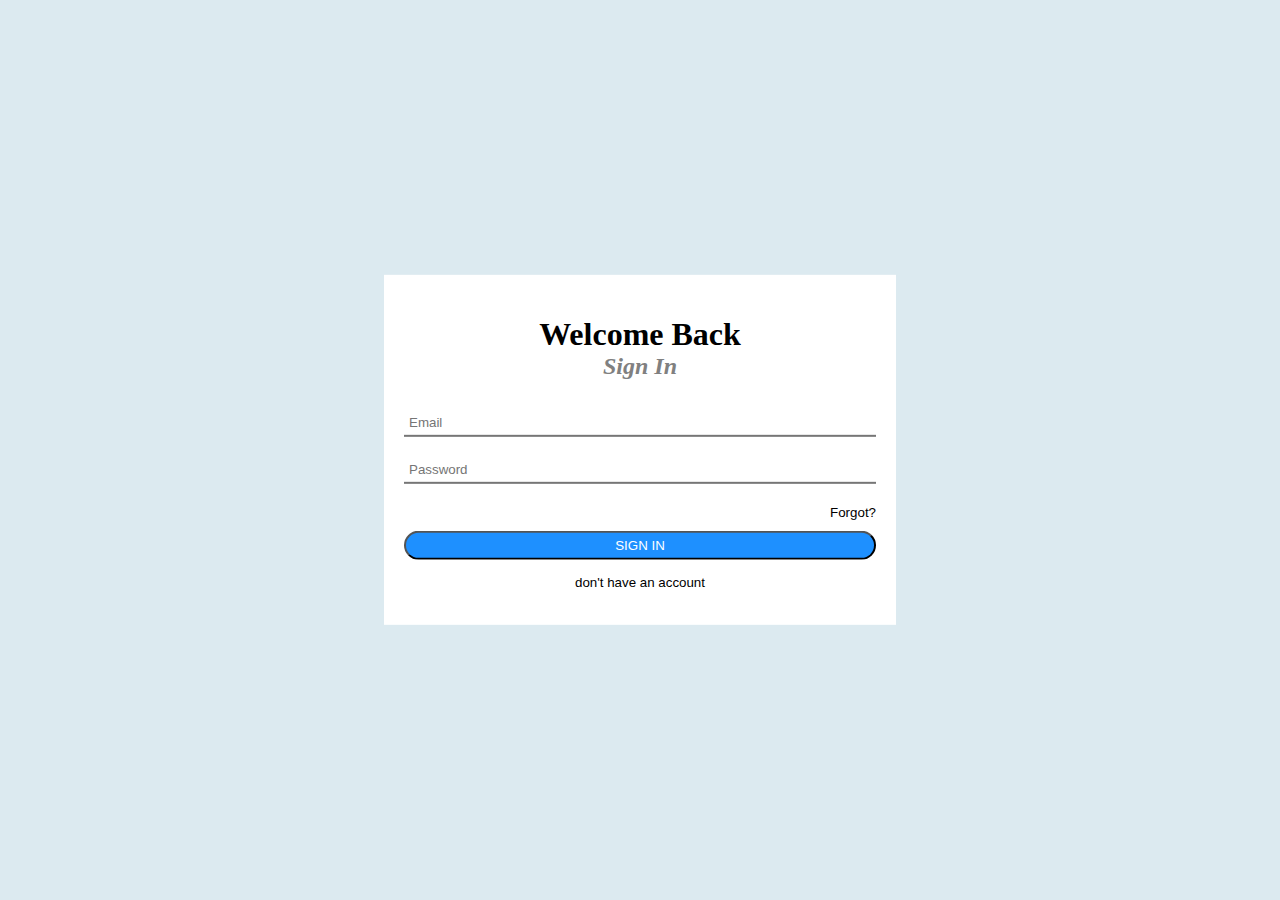
<file: index.html>
<!DOCTYPE html>
<html lang="en">
  <head>
    <meta charset="UTF-8" />
    <meta http-equiv="X-UA-Compatible" content="IE=edge" />
    <meta name="viewport" content="width=device-width, initial-scale=1.0" />
    <link rel="stylesheet" href="styles.css" />
    <title>Form-Example</title>
  </head>
  <body>
    <div class="form-container">
      <form>
        <h1>Welcome Back</h1>
        <h2>Sign In</h2>

        <label for="email"></label>
        <input type="text" id="email" placeholder="Email" />

        <label for="password"></label>
        <input type="text" id="password" placeholder="Password" />
        <div class="forgot">
          <button>Forgot?</button>
        </div>
        <button class="signin">SIGN IN</button>
        <button class="account">don't have an account</button>
      </form>
    </div>
  </body>
</html>
</file>
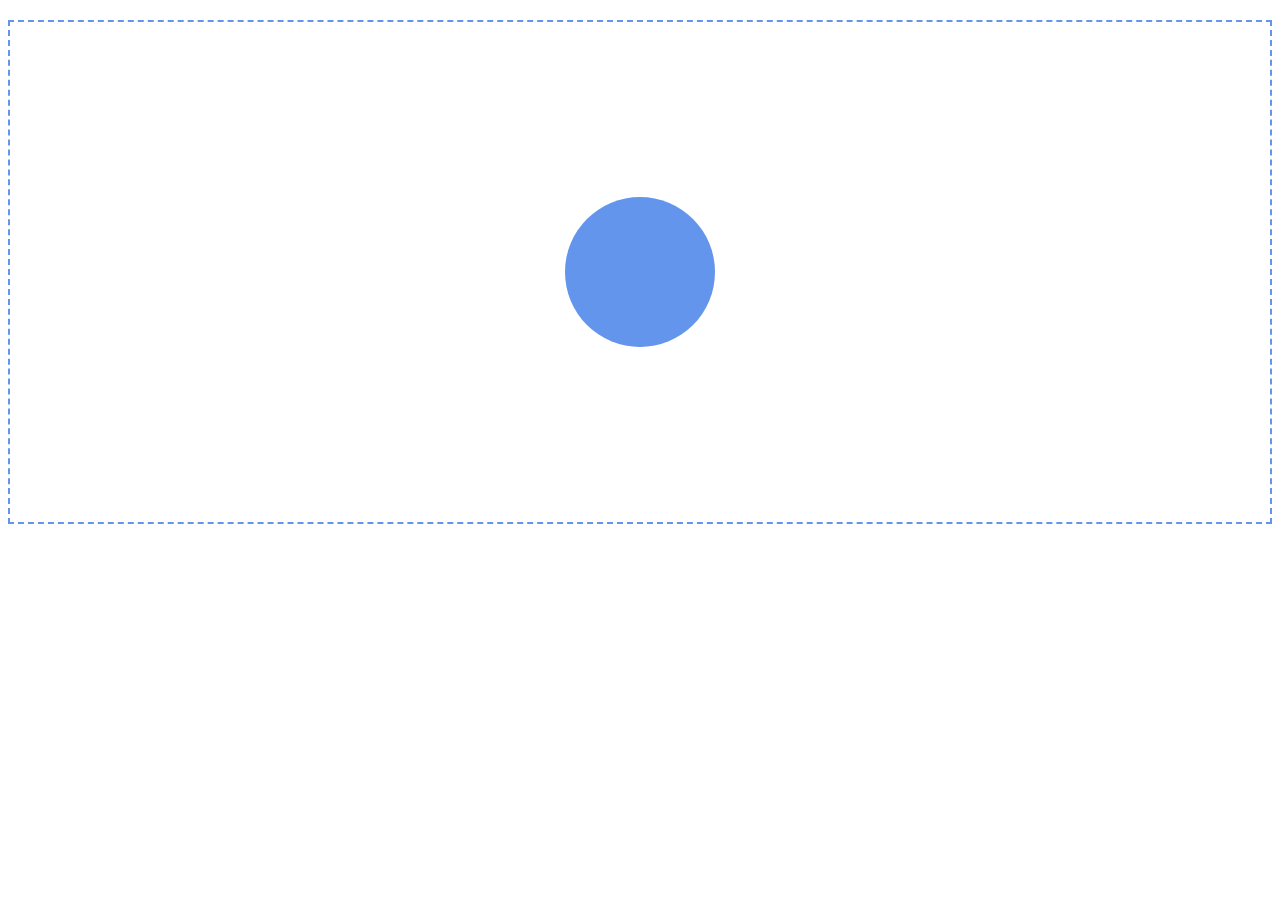
<file: positioning example1/index.html>
<!DOCTYPE html>
<html lang="en">
<head>
    <meta charset="UTF-8">
    <meta http-equiv="X-UA-Compatible" content="IE=edge">
    <meta name="viewport" content="width=device-width, initial-scale=1.0">
    <link rel="stylesheet" href="style.css">
    <title>PositioningChallenge1</title>
</head>
<body>
<div>
    <section class="boxcontainer">
     <div class="circle circle1"></div>
    </section>
</div>
    
</body>
</html>
</file>
<file: styles.css>
body {
  margin: 0;
  padding: 0;
  height: 100vh;
  background: #dceaf0;
}
h1 {
  text-align: center;
  margin-bottom: 0;
}
h2 {
  text-align: center;
  margin-top: 0;
  font-style: italic;
  color: gray;
}
.form-container {
  width: 40%;
  position: absolute;
  top: 50%;
  left: 50%;
  transform: translate(-50%, -50%);
}
form {
  padding: 20px;
  background-color: white;
  box-sizing: border-box;
}
input#email {
  width: 100%;
  margin: 10px 0;
  padding: 5px;
  border-top: none;
  border-right: none;
  border-left: none;
  box-sizing: border-box;
}
input#password {
  display: inline-block;
  width: 100%;
  margin: 10px 0;
  padding: 5px;
  border-top: none;
  border-right: none;
  border-left: none;
  box-sizing: border-box;
}
.forgot {
  text-align: right;
}
.forgot button {
  padding-right: 0;
  border: none;
  background-color: white;
  cursor: pointer;
  margin: 10px 0;
}
.signin {
  background-color: dodgerblue;
  margin-bottom: 0;
  color: white;
  border-radius: 20px;
  width: 100%;
  padding: 5px;
  cursor: pointer;
}
.account {
  border: none;
  background-color: white;
  cursor: pointer;
  width: 100%;
  padding: 5px;
  margin: 10px 0;
}
</file>
<file: positioning example1/style.css>
.boxcontainer{
    height: 500px;
    border:2px dashed cornflowerblue;
    position: relative;
    margin: 20px 0;
}
.circle{
    width: 150px;
	height: 150px;
	border-radius: 50%;
}
.circle1{
    background-color: cornflowerblue;
    position: absolute;
    top:50%;
    left: 50%;
    transform: translate(-50%,-50%);
}
</file>
